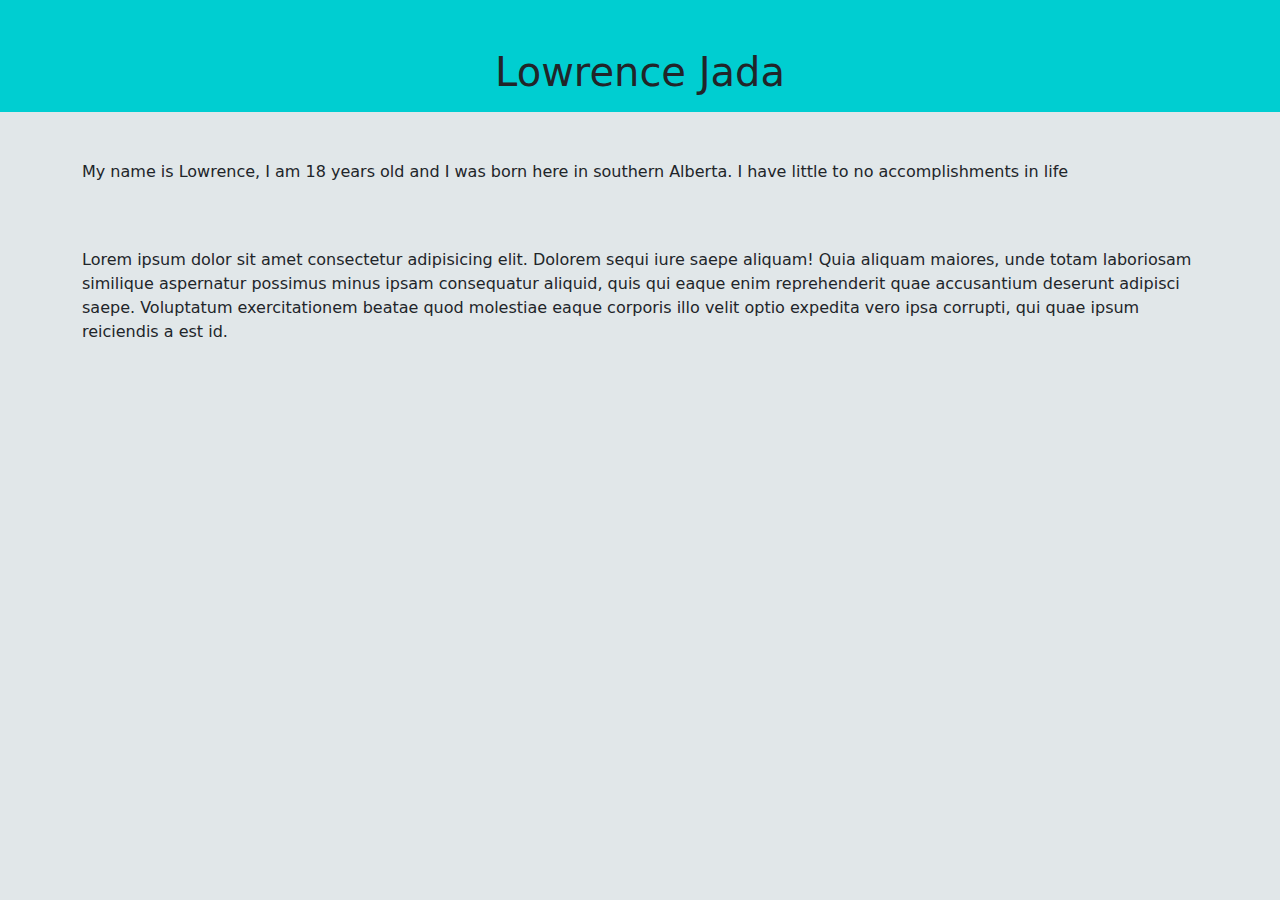
<file: index.html>
<!DOCTYPE html>
<html lang="en">
<head>
    <meta charset="UTF-8">
    <meta name="viewport" content="width=device-width, initial-scale=1.0">
    <title>My Bio Page</title>

    <link href="https://cdn.jsdelivr.net/npm/bootstrap@5.3.3/dist/css/bootstrap.min.css" rel="stylesheet">

    <link href="css/bio.css" rel="stylesheet">

     <script src="https://cdn.jsdelivr.net/npm/bootstrap@5.3.3/dist/js/bootstrap.bundle.min.js"></script>
    <link rel="stylesheet" href="https://cdnjs.cloudflare.com/ajax/libs/font-awesome/4.7.0/css/font-awesome.min.css">
</head>

<body>
<!-------------------------------------->
    <header>
        <div class="container pt-5">
            <div class="row">
                <div class="col text-center">
                    <h1>Lowrence Jada</h1>
                    <p></p>                    
                </div>
            </div>
        </div>
    </header>
<!-------------------------------------->
    <section class="aboutme">
        <div class="container pt-5">
            <div class="row">
                <div class="col-sm-12 ">
                    <p>My name is Lowrence, I am 18 years old and I was born here in southern Alberta. I have little to no accomplishments in life </p>                  
                </div>
            </div>
        </div>
    </section>
<!-------------------------------------->
    <section>
      <div class="container pt-5">
            <div class="row">
                <div class="col-sm-12 ">
                    <p>Lorem ipsum dolor sit amet consectetur adipisicing elit. Dolorem sequi iure saepe aliquam! Quia aliquam maiores, unde totam laboriosam similique aspernatur possimus minus ipsam consequatur aliquid, quis qui eaque enim reprehenderit quae accusantium deserunt adipisci saepe. Voluptatum exercitationem beatae quod molestiae eaque corporis illo velit optio expedita vero ipsa corrupti, qui quae ipsum reiciendis a est id.</p>
                </div>
            </div>
        </div>  
    </section>
<!-------------------------------------->
<footer></footer>
<!-------------------------------------->














</body>
</html>
</file>
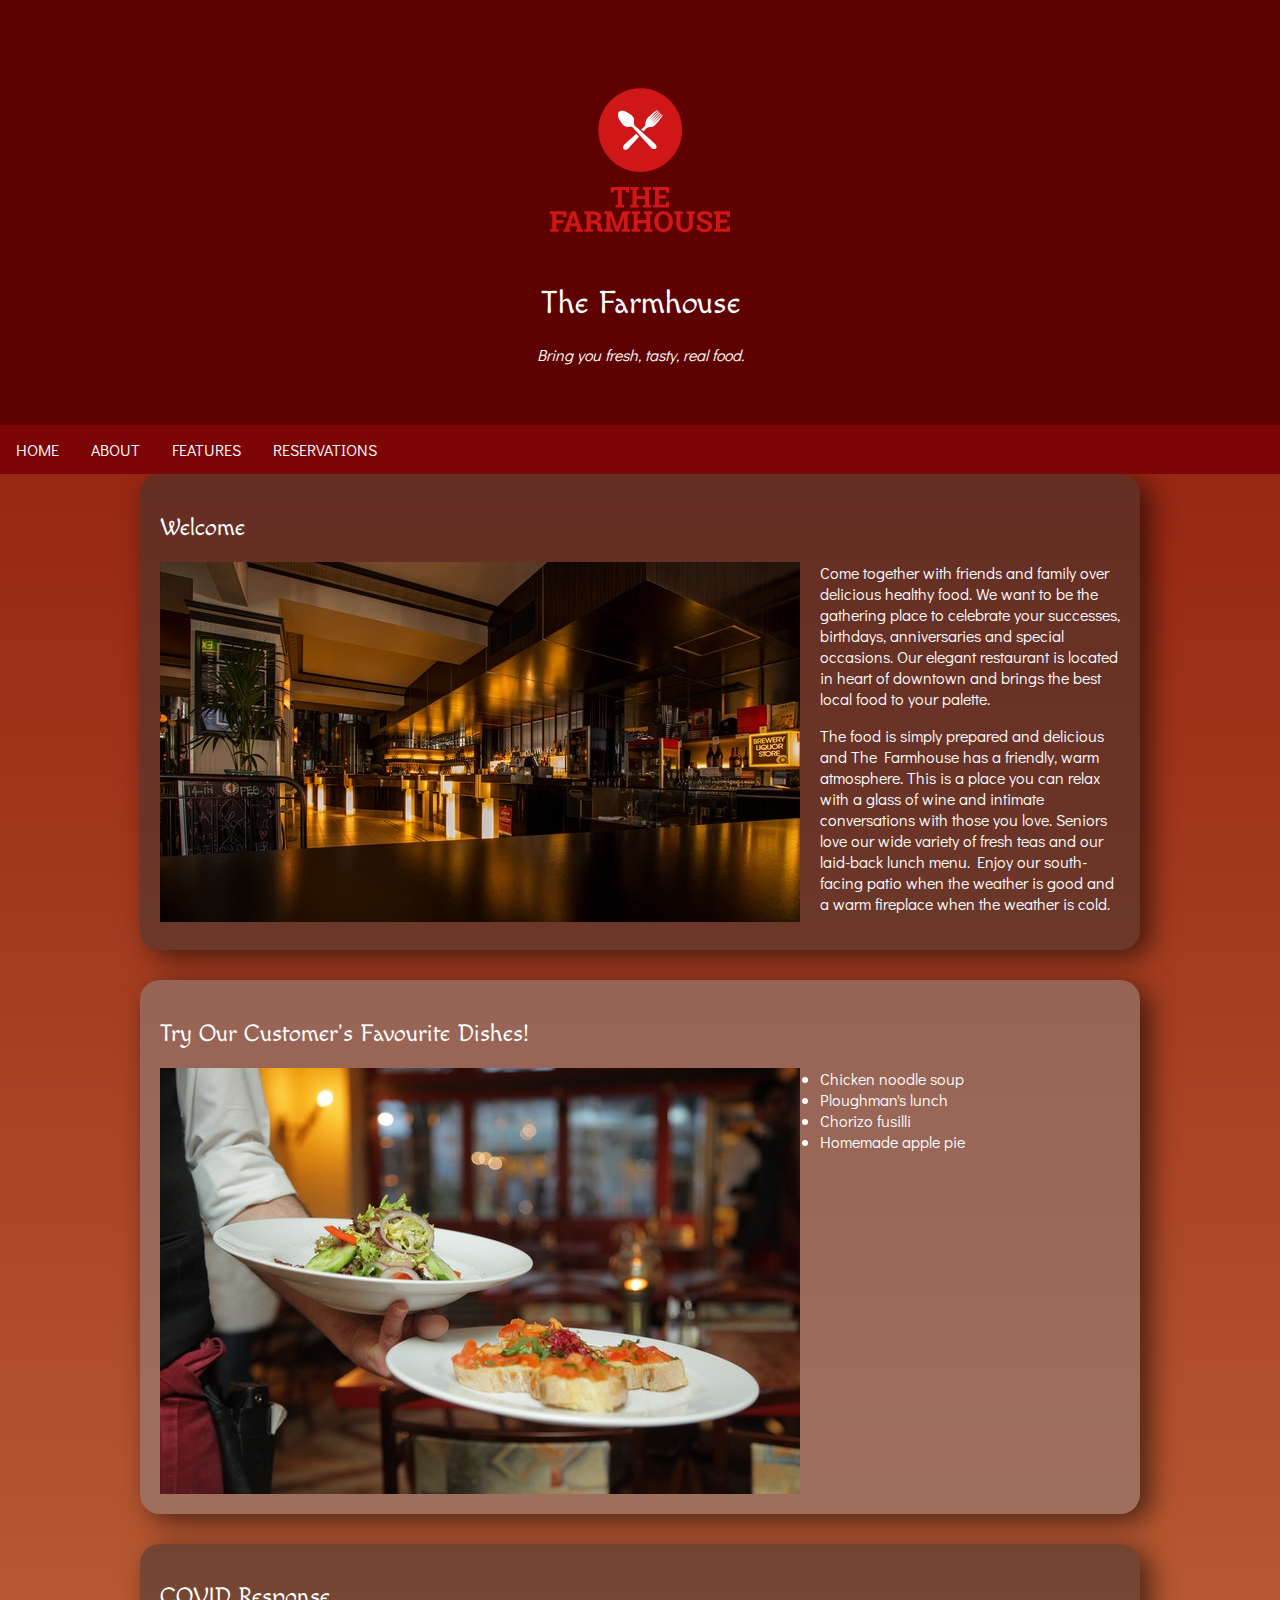
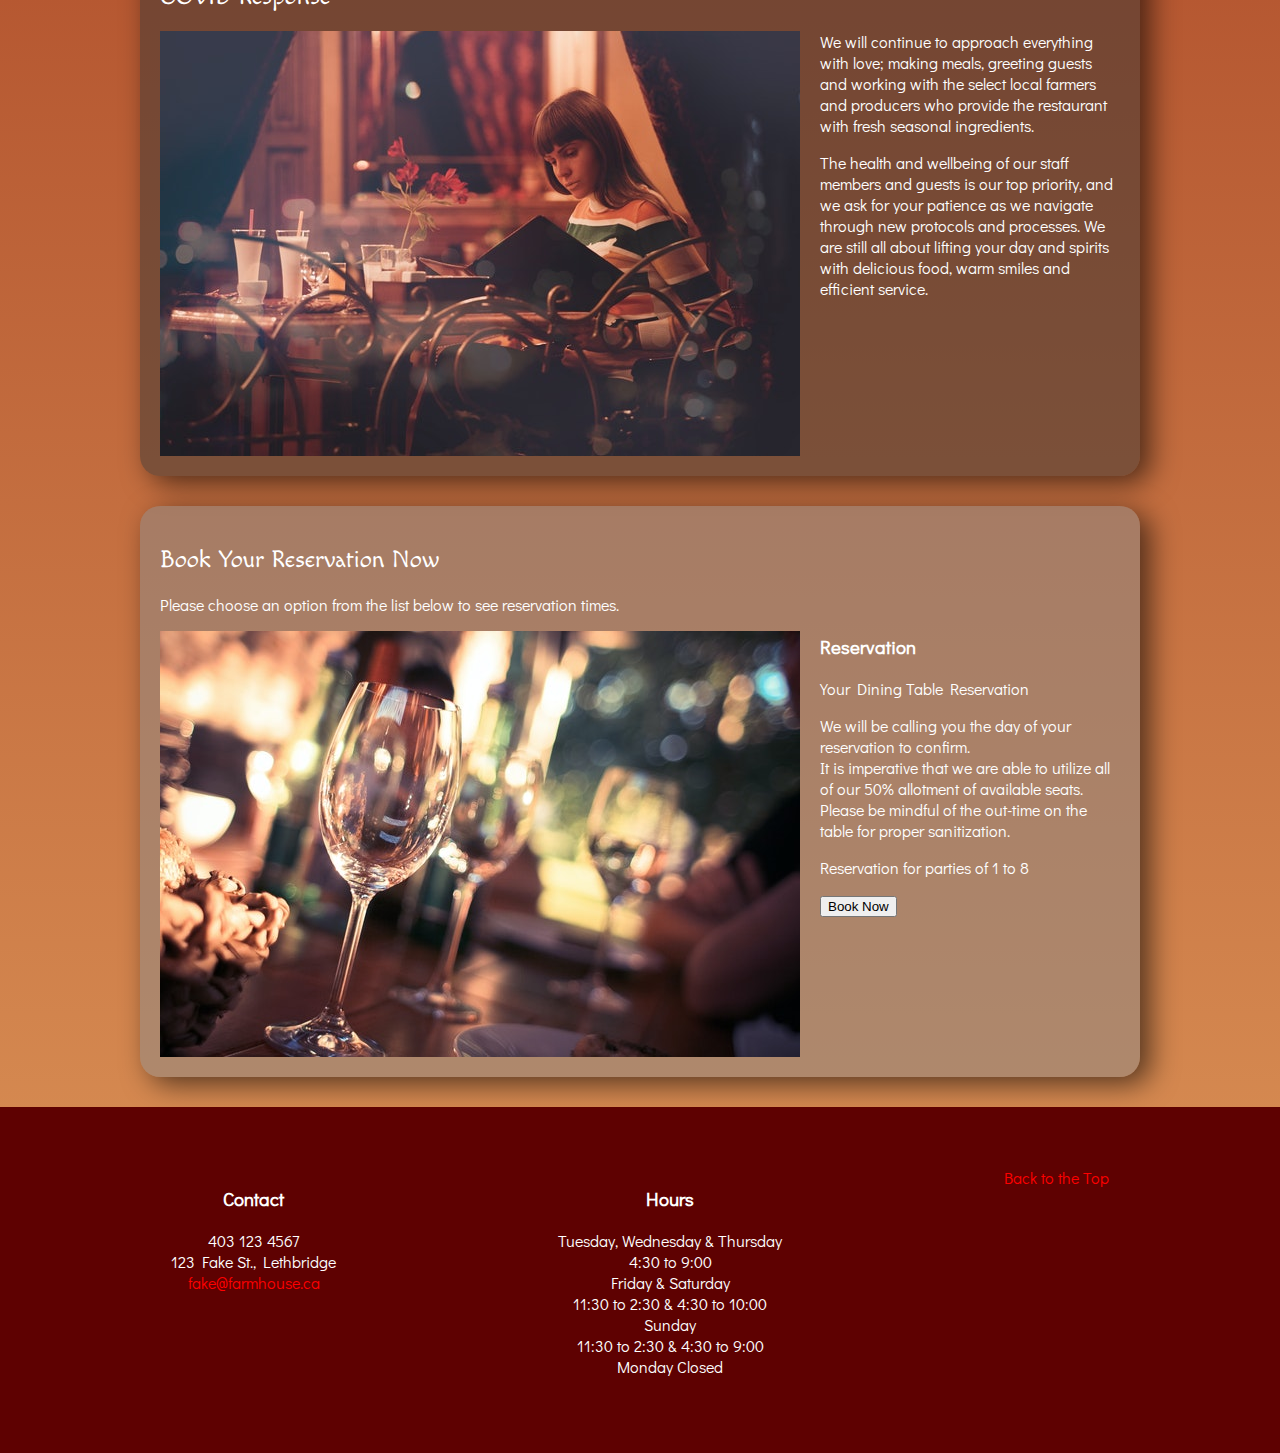
<file: 2_farmhouseStyling/index.html>
<!DOCTYPE html>
<html lang="en">

<head>
    <meta charset="UTF-8">
    <meta name="viewport" content="width=device-width, initial-scale=1.0">
    <title>The Farmhouse</title>
    <!--attach my css-->
    <link rel="stylesheet" href="css/farmhouse.css">
</head>

<body>
    <!-----header area that tells people where they are--------------->
    <header>

        <!-- logo goes here -->
        <img src="images/logoFarmhouse.png" title="The Farmhouse" alt="The Farmhouse">

        <h1>The Farmhouse</h1>

        <i>Bring you fresh, tasty, real food.</i>
        
    </header>



    <!-----------------------navigation---------------------------->
    <nav>
        <ul>
            <li><a href="#">HOME</a> </li>
            <li><a href="#">ABOUT</a></li>
            <li><a href="#">FEATURES</a></li>
            <li><a href="#">RESERVATIONS</a></li>
        </ul>
    </nav>


    <!------------------------about-------------------------------->
    <section>

        <h2>Welcome</h2>

        <img src="images/inside.jpg" title="Our elegant setting" alt="Our rustic setting">

        <p>Come together with friends and family over delicious healthy food. We want to be the gathering place to celebrate your successes, birthdays, anniversaries and special occasions. Our elegant restaurant is located in heart of downtown and brings the best local food to your palette.</p>


        <p>The food is simply prepared and delicious and The Farmhouse has a friendly, warm atmosphere. This is a place you can relax with a glass of wine and intimate conversations with those you love. Seniors love our wide variety of fresh teas and our laid-back lunch menu. Enjoy our south-facing patio when the weather is good and a warm fireplace when the weather is cold. </p>

    </section>



    <!-----------------------Features---------------------------->
    <section class="altColour">

        <h2>Try Our Customer's Favourite Dishes!</h2>

        <img src="images/food.jpg" alt="Our best food">

        <ul>
            <li>Chicken noodle soup</li>
            <li>Ploughman's lunch</li>
            <li>Chorizo fusilli</li>
            <li>Homemade apple pie</li>
        </ul>
    </section>

    <!-----------------------Health---------------------------->
    <section>

        <h2>COVID Response</h2>

        <img src="images/diner.jpg" alt="Feel safe and secure">

        <p>We will continue to approach everything with love; making meals, greeting guests and working with the select local farmers and producers who provide the restaurant with fresh seasonal ingredients.</p>

        <p>The health and wellbeing of our staff members and guests is our top priority, and we ask for your patience as we navigate through new protocols and processes. We are still all about lifting your day and spirits with delicious food, warm smiles and efficient service. </p>

    </section>


    <!-----------------------Reservations---------------------------->
    <section class="altColour">

        <h2>Book Your Reservation Now</h2>

        <p>Please choose an option from the list below to see reservation times. </p>

        <img src="images/wine.jpg" alt="Dine with us">

        <h3>Reservation</h3>

        <p>Your Dining Table Reservation</p>
        <p>We will be calling you the day of your reservation to confirm. <br>
            It is imperative that we are able to utilize all of our 50% allotment of available seats. Please be mindful of the out-time on the table for proper sanitization. </p>
        <p>Reservation for parties of 1 to 8</p>
        <button>Book Now</button>


    </section>


    <!-----------------------Footer---------------------------->
    <footer class="container">
        <div>
            <h3>Contact</h3>
            <p>403 123 4567<br>
                123 Fake St., Lethbridge<br>
                <a href="mailto:noone@gmail.com">fake@farmhouse.ca</a>
            </p>
        </div>
        <div>
            <h3>Hours</h3>
            <p>Tuesday, Wednesday &amp; Thursday <br>
                4:30 to 9:00<br>
                Friday &amp; Saturday <br>
                11:30 to 2:30 &amp; 4:30 to 10:00<br>
                Sunday <br>
                11:30 to 2:30 &amp; 4:30 to 9:00<br>
                Monday Closed
            </p>
        </div>
        <div>
            <a href="#">Back to the Top</a>
        </div>
    </footer>

</body>

</html>
</file>
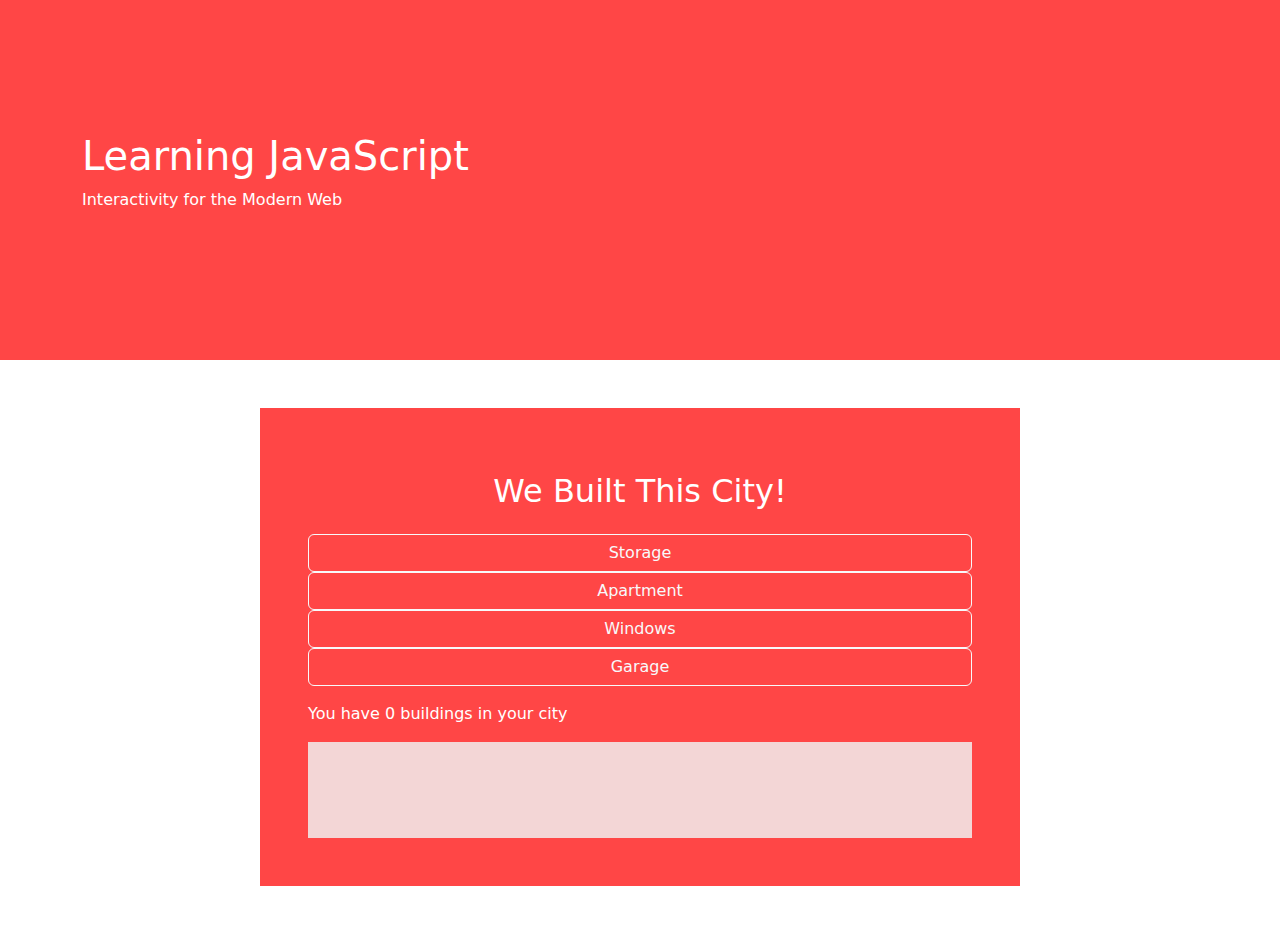
<file: buttonClickCity/index.html>
<!DOCTYPE html>
<html lang="en">
  <head>
    <meta charset="UTF-8" />
    <meta http-equiv="X-UA-Compatible" content="IE=edge" />
    <meta name="viewport" content="width=device-width, initial-scale=1.0" />

    <title>Intro to Javascript</title>

    <!-- Latest compiled and minified CSS -->
    <link
      href="https://cdn.jsdelivr.net/npm/bootstrap@5.3.3/dist/css/bootstrap.min.css"
      rel="stylesheet"
    />

    <!-- My CSS -->
    <link rel="stylesheet" href="css/build.css" />

    <!-- Latest compiled JavaScript -->
    <script src="https://cdn.jsdelivr.net/npm/bootstrap@5.3.3/dist/js/bootstrap.bundle.min.js"></script>
  </head>

  <body>
    <!----------------------------- Header -------------------------------------------->
    <header class="bg-main">
      <div class="container">
        <div class="row align-items-center customHeight">
          <div class="col-sm-6 text-white">
            <h1>Learning JavaScript</h1>
            <p>Interactivity for the Modern Web</p>
          </div>
        </div>
      </div>
    </header>

    <section>
      <div class="container py-5">
        <div class="row">
          <div id="column1" class="col-sm-8 mx-auto bg-main p-5 text-white">
            <!---------------------The column where things will change!----------------------->
            <h2 class="text-center py-3">We Built This City!</h2>

            <!-- Form with only a button that will call a Javascript function -->
            <form action="javascript:storageBuild();">
              <div class="d-grid">
                <button type="submit" class="btn btn-outline-light btn-block">
                  Storage
                </button>
              </div>
            </form>
            <!-- Form with only a button that will call a different Javascript function -->
            <form action="javascript:Apartment();">
              <div class="d-grid">
                <button type="submit" class="btn btn-outline-light btn-block">
                  Apartment
                </button>
              </div>
            </form>
            <!-- Form with only a button that will call a third Javascript function -->
            <form action="javascript:Windows();">
              <div class="d-grid">
                <button type="submit" class="btn btn-outline-light btn-block">
                  Windows
                </button>
              </div>
            </form>
            <!--------------------------------------------------------------------->
            <form action="javascript:Garage();">
              <div class="d-grid">
                <button type="submit" class="btn btn-outline-light btn-block">
                  Garage
                </button>
              </div>
            </form>
            <!-- Div that will display a message about how many buildings the user put into the city -->
            <div id="city" class="my-3"></div>

            <!-- Div that will display the buildings the user put into the city -->
            <div id="cityGraphic" class="bg_city p-5"></div>
          </div>
        </div>
      </div>
    </section>

    <!---------------------Your Custom Javascript----------------------->
    <script src="js/build.js"></script>
  </body>
</html>
</file>
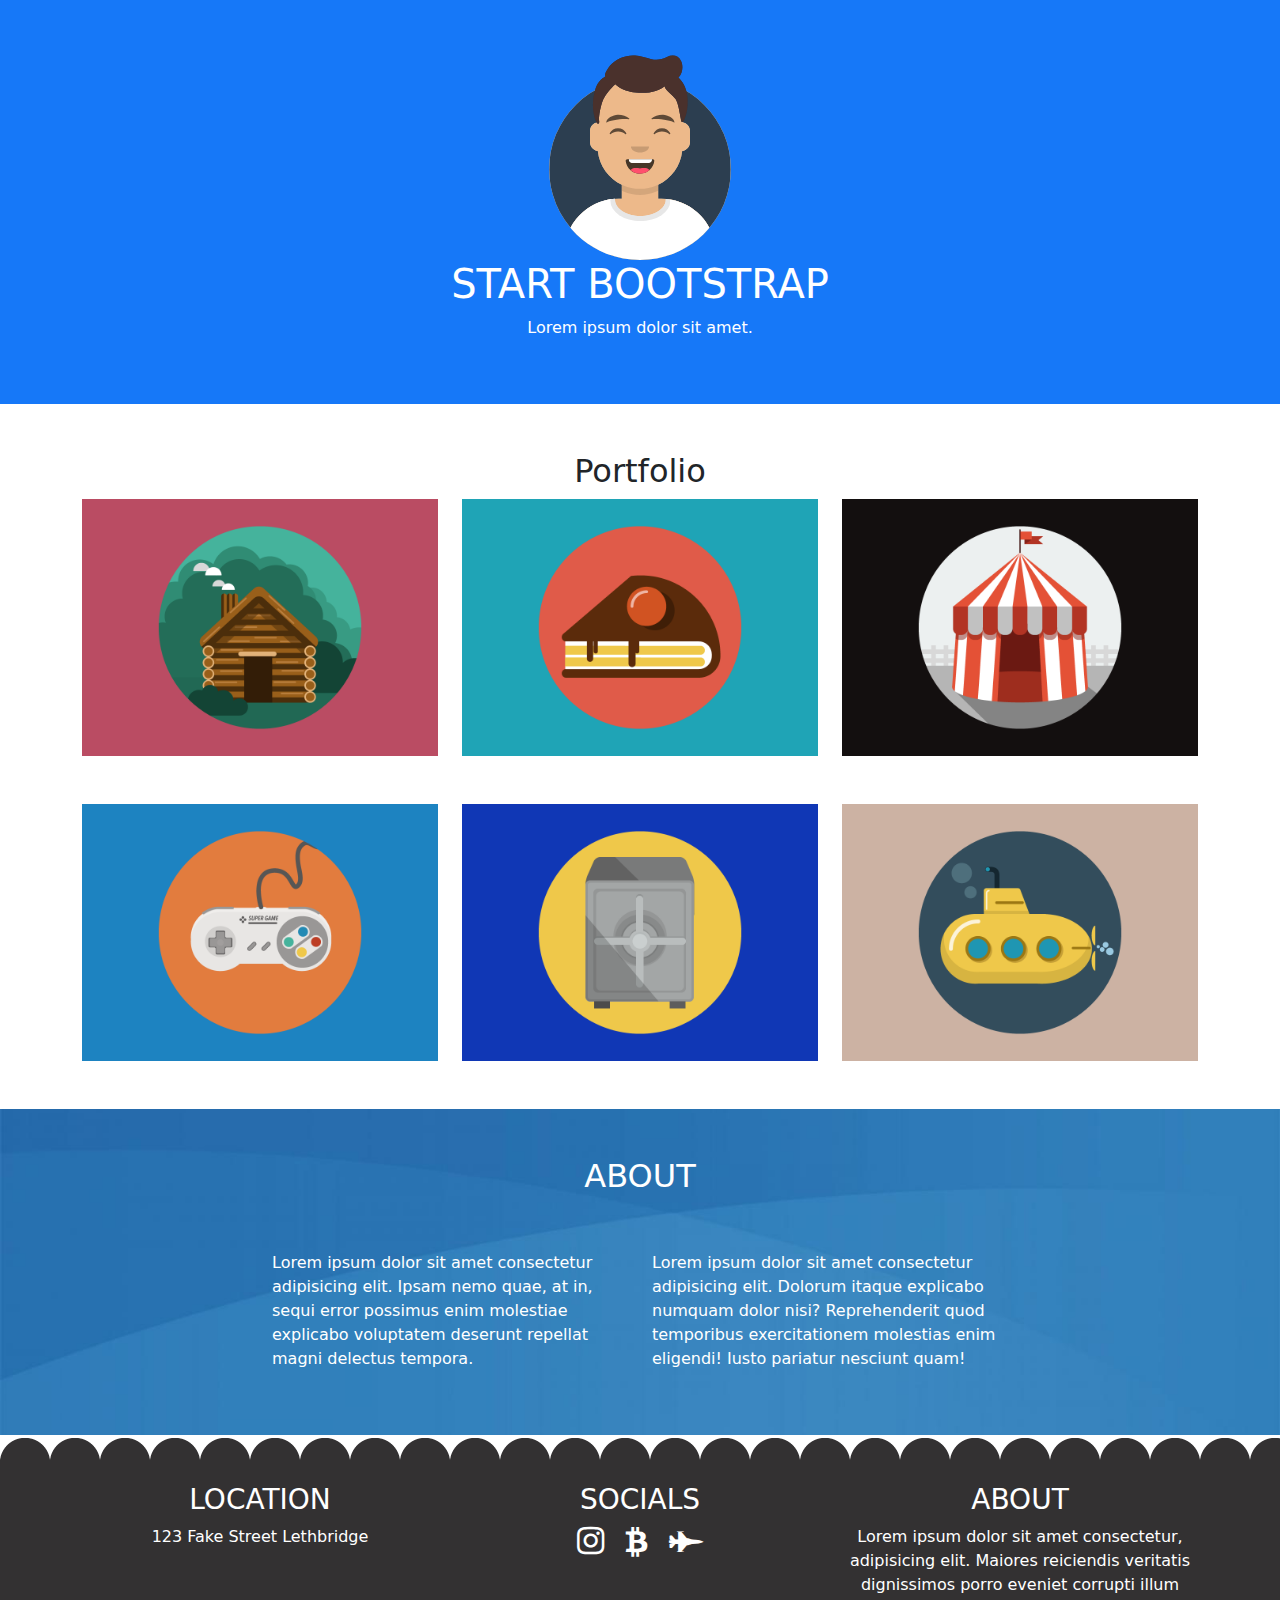
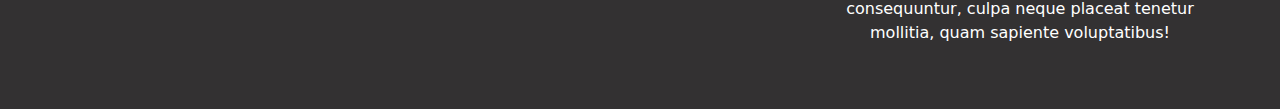
<file: introBSDayOne/index.html>
<!DOCTYPE html>
<html lang="en">

<head>
    <meta charset="UTF-8">
    <meta name="viewport" content="width=device-width, initial-scale=1.0">
    <title>Intro to Bootstrap</title>

    <!-- Latest compiled and minified CSS -->
    <link href="https://cdn.jsdelivr.net/npm/bootstrap@5.3.3/dist/css/bootstrap.min.css" rel="stylesheet">

    <!--My custom CSS-->
    <link href="css/customLooks.css" rel="stylesheet">

    <!-- Latest compiled JavaScript -->
    <script src="https://cdn.jsdelivr.net/npm/bootstrap@5.3.3/dist/js/bootstrap.bundle.min.js"></script>
    <link rel="stylesheet" href="https://cdnjs.cloudflare.com/ajax/libs/font-awesome/4.7.0/css/font-awesome.min.css">
</head>


<body>

    <!----------------------------Header-------------------------------->
    <header>
        <div class="container-fluid">
            <!--always in a container goes a row-->
            <div class="row">
                <!--always in a row goes a column-->
                <div class="col-sm-12 text-center text-white p-5">
                    <img src="bsImages/avatars.svg" alt="Avatar Spokesperson" width="200">
                    <h1 class="text-uppercase">Start Bootstrap</h1>
                    <p>Lorem ipsum dolor sit amet.</p>
                </div><!--end column-->
            </div><!--end row-->
        </div> <!--end container-->
    </header>

    <!-----------------------------Portfolio Section------------------>
    <section>
        <div class="container">
            <div class="row mt-5">
                <div class="col-sm-12 text-center">
                    <h2>Portfolio</h2>
                </div><!--end col-->
            </div><!--ends row-->

            <div class="row">
                <!--left column-->
                <div class="col-sm-4">
                    <img class="img-fluid" src="bsImages/cabin.png" alt="Cabin">
                </div>
                <!--middle-->
                <div class="col-sm-4">
                    <img class="img-fluid" src="bsImages/cake.png" alt="Cake">
                </div>
                <!--right-->
                <div class="col-sm-4">
                    <img class="img-fluid" src="bsImages/circus.png" alt="Circus">
                </div>
            </div><!--ends 2nd row-->

            <div class="row my-5">
                <!--left column-->
                <div class="col-sm-4">
                    <img class="img-fluid" src="bsImages/game.png" alt="Game Controller">
                </div>
                <!--middle-->
                <div class="col-sm-4">
                    <img class="img-fluid" src="bsImages/safe.png" alt="Cake">
                </div>
                <!--right-->
                <div class="col-sm-4">
                    <img class="img-fluid" src="bsImages/submarine.png" alt="Submarine">
                </div>
            </div><!--ends 3rd row-->
            
        </div><!--end container-->
    </section>


    <section>
    </section>

<!----------------------------------------------------------->

<section id="about">
    <div class="container text-white py-5">
        <div class="row">
            <div class="col-sm-12 text-center">
                <h2>ABOUT</h2>
            </div><!--ends column-->
        </div><!--ends row 1-->
    

    <div class="row mt-5">
        <div class="col-sm-4 offset-sm-2">
            <p>Lorem ipsum dolor sit amet consectetur adipisicing elit. Ipsam nemo quae, at in, sequi error possimus enim molestiae explicabo voluptatem deserunt repellat magni delectus tempora.</p>
        </div><!--left -->
        <div class="col-sm-4">
           <p>Lorem ipsum dolor sit amet consectetur adipisicing elit. Dolorum itaque explicabo numquam dolor nisi? Reprehenderit quod temporibus exercitationem molestias enim eligendi! Iusto pariatur nesciunt quam!</p>  
        </div><!--right-->
    </div><!--ends row 2-->


    </div><!--ends container-->
</section>


<footer>
    <div class="container py-5">
        <div class="row text-center text-white">
            <div class="col-sm-4">
                <h3>LOCATION</h3>
                <p>123 Fake Street Lethbridge</p>
            </div><!--column 1 end-->
            <div class="col-sm-4">
                <h3>SOCIALS</h3>
                <i class="fa fa-instagram fa-2x fa-spin"></i>
                <i class="fa fa-btc mx-3 fa-2x fa-spin"></i>
                <i class="fa fa-fighter-jet fa-2x fa-spin"></i>
            </div><!--column 2 end-->
            <div class="col-sm-4"> 
                <h3>ABOUT</h3>
                <p>Lorem ipsum dolor sit amet consectetur, adipisicing elit. Maiores reiciendis veritatis dignissimos porro eveniet corrupti illum consequuntur, culpa neque placeat tenetur mollitia, quam sapiente voluptatibus!</p>
            </div><!--column 3 end-->
        </div><!--row end-->
    </div><!--container end-->
</footer>







</body>
</html>
</file>
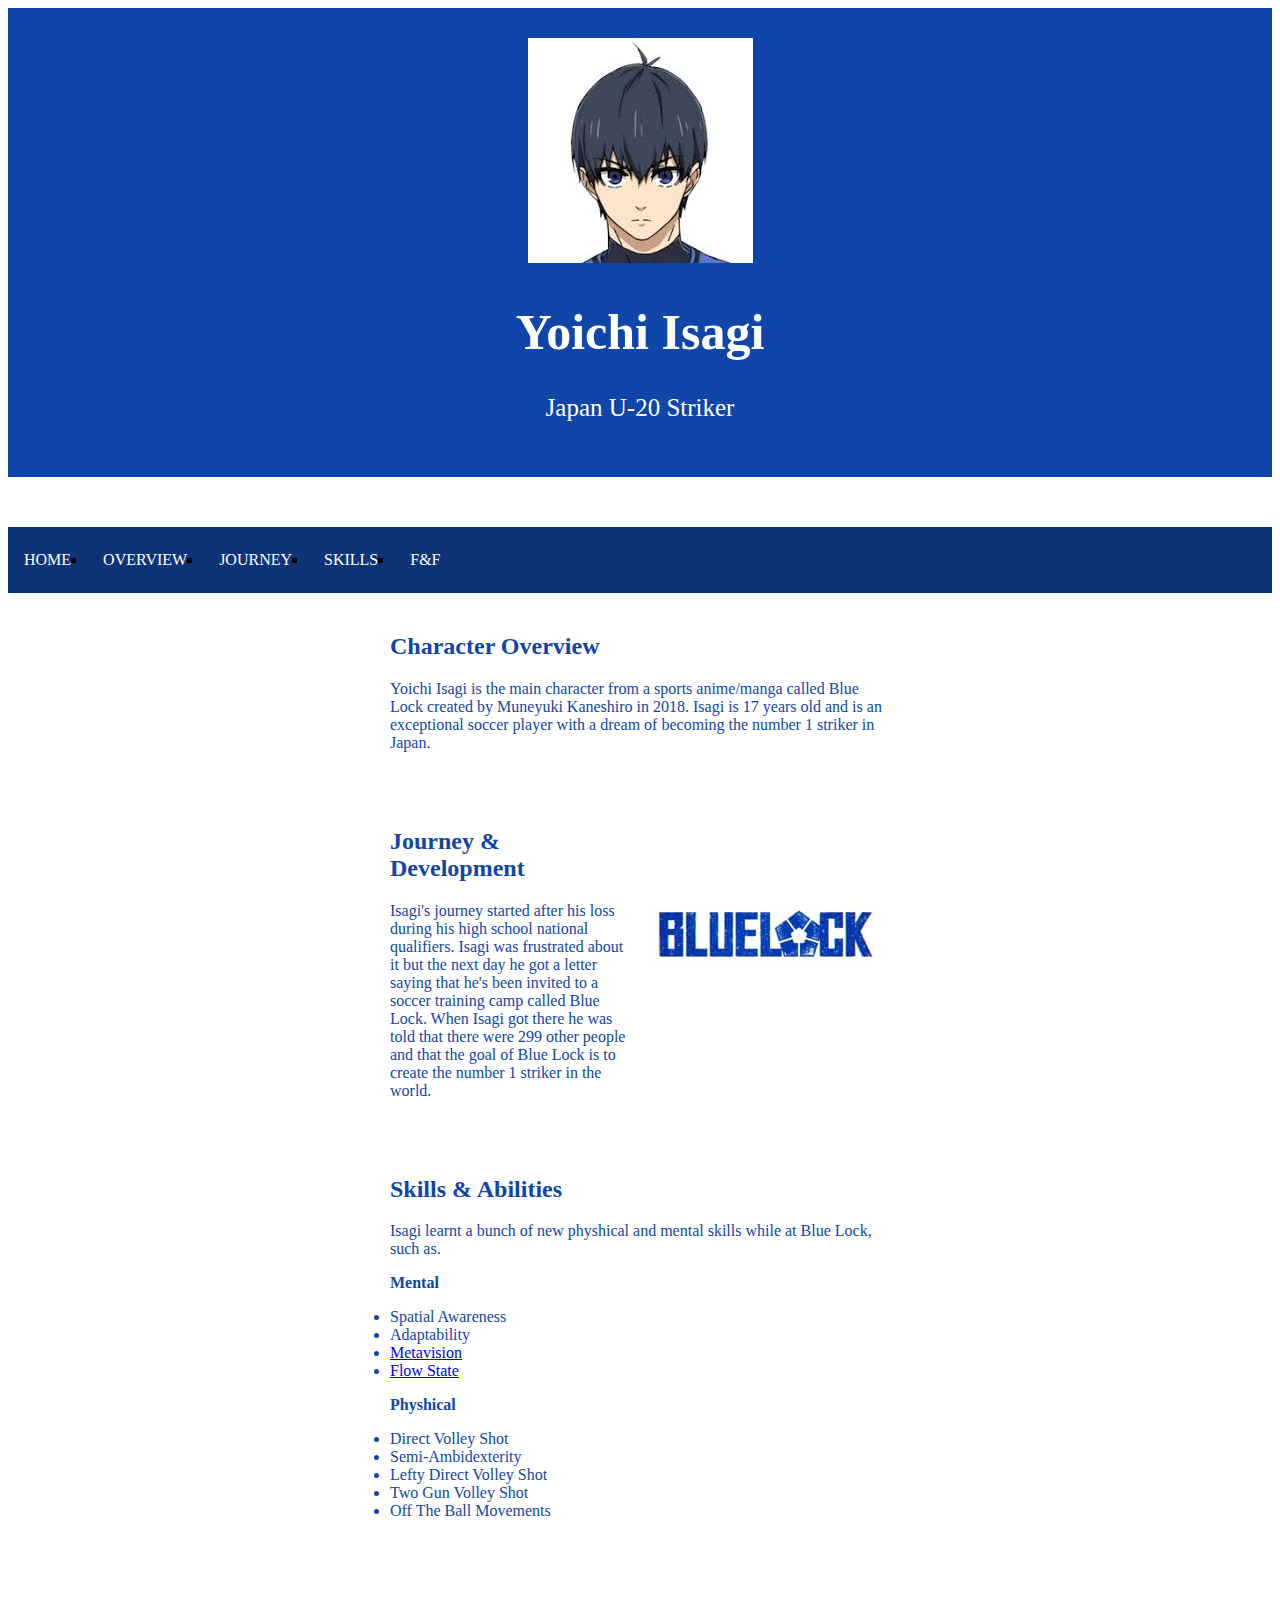
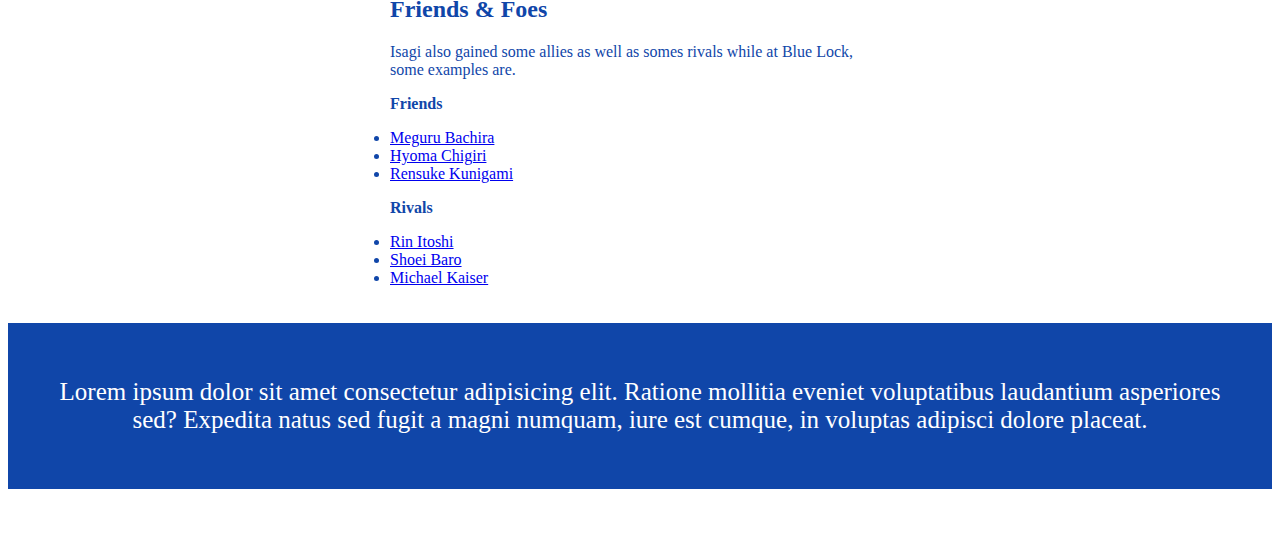
<file: Lowrence_Fictional/Yoichi Isagi Webpage.html>
<!DOCTYPE html>
<!-- saved from url=(0046)http://127.0.0.1:5500/character/Character.html -->
<html lang="en"><head><meta http-equiv="Content-Type" content="text/html; charset=UTF-8">
    
    <meta name="viewport" content="width=device-width, initial-scale=1.0">
    <title>Yoichi Isagi Webpage</title>
    <link rel="stylesheet" href="./Yoichi Isagi Webpage_files/char.css">
</head>
<body>
<header>
    <div class="yeh">
    <img src="./Yoichi Isagi Webpage_files/images" alt="picture of yoichi isagi"></div>
    <h1>Yoichi Isagi</h1> 
    <p>Japan U-20 Striker</p>

    
  </header>  
    <nav>
        <ul>
    <li><a href="http://127.0.0.1:5500/character/Character.html#">HOME</a></li>
    <li><a href="http://127.0.0.1:5500/character/Character.html#Character%20Overview">OVERVIEW</a></li>
    <li><a href="http://127.0.0.1:5500/character/Character.html#Journey%20&amp;%20Development">JOURNEY</a></li>
    <li><a href="http://127.0.0.1:5500/character/Character.html#Skills%20&amp;%20Abilities">SKILLS</a></li>
    <li><a href="http://127.0.0.1:5500/character/Character.html#Friends%20&amp;%20Foes">F&amp;F</a></li>
        </ul>
    </nav>

    
<section id="Character Overview">
    <h2>Character Overview</h2>
    <p>Yoichi Isagi is the main character from a sports anime/manga called Blue Lock created by Muneyuki Kaneshiro in 2018. Isagi is 17 years old and is an exceptional soccer player with a dream of becoming the number 1 striker in Japan. </p>
    
</section>
<section id="Journey &amp; Development"><div class="image">
    <img src="./Yoichi Isagi Webpage_files/682e0e18c7fc4bd79f81175402c4bb3f.jpg">
</div>
    <h2>Journey &amp; Development</h2>
    <p>Isagi's journey started after his loss during his high school national qualifiers. Isagi was frustrated about it but the next day he got a letter saying that he's been invited to a soccer training camp called Blue Lock. When Isagi got there he was told that there were 299 other people and that the goal of Blue Lock is to create the number 1 striker in the world.</p>

</section>
<section id="Skills &amp; Abilities">
    <h2>Skills &amp; Abilities</h2>
    <p>Isagi learnt a bunch of new physhical and mental skills while at Blue Lock, such as.
        <ui>
            </ui></p><p><b>Mental</b></p>
            <li>Spatial Awareness</li>
            <li>Adaptability</li>
            <li><a href="https://bluelock.fandom.com/wiki/Metavision" target="_blank">Metavision</a></li>
            <li><a href="https://bluelock.fandom.com/wiki/Flow" target="_blank">Flow State</a></li>
            <p><b>Physhical</b></p>
            <li>Direct Volley Shot</li> 
            <li>Semi-Ambidexterity</li>
            <li>Lefty Direct Volley Shot</li>
            <li>Two Gun Volley Shot</li>
            <li>Off The Ball Movements</li> 
        
<p></p>
</section>
<section id="Friends &amp; Foes">
    <h2>Friends &amp; Foes</h2>
    <p>Isagi also gained some allies as well as somes rivals while at Blue Lock, some examples are.
    <ui>
        </ui></p><p><b>Friends</b></p>
        <li><a href="https://bluelock.fandom.com/wiki/Meguru_Bachira" target="_blank">Meguru Bachira</a></li>
        <li><a href="https://bluelock.fandom.com/wiki/Hyoma_Chigiri" target="_blank">Hyoma Chigiri</a></li>
        <li><a href="https://bluelock.fandom.com/wiki/Rensuke_Kunigami" target="_blank">Rensuke Kunigami</a></li>
        <p><b>Rivals</b></p>
        <li><a href="https://bluelock.fandom.com/wiki/Rin_Itoshi" target="_blank">Rin Itoshi</a></li>
        <li><a href="https://bluelock.fandom.com/wiki/Shoei_Baro" target="_blank">Shoei Baro</a></li>
        <li><a href="https://bluelock.fandom.com/wiki/Michael_Kaiser" target="_blank">Michael Kaiser</a></li>
    
    <p></p>
</section>

<footer>
    <p>Lorem ipsum dolor sit amet consectetur adipisicing elit. Ratione mollitia eveniet voluptatibus laudantium asperiores sed? Expedita natus sed fugit a magni numquam, iure est cumque, in voluptas adipisci dolore placeat.</p>
</footer>
<!-- Code injected by live-server -->
<script>
	// <![CDATA[  <-- For SVG support
	if ('WebSocket' in window) {
		(function () {
			function refreshCSS() {
				var sheets = [].slice.call(document.getElementsByTagName("link"));
				var head = document.getElementsByTagName("head")[0];
				for (var i = 0; i < sheets.length; ++i) {
					var elem = sheets[i];
					var parent = elem.parentElement || head;
					parent.removeChild(elem);
					var rel = elem.rel;
					if (elem.href && typeof rel != "string" || rel.length == 0 || rel.toLowerCase() == "stylesheet") {
						var url = elem.href.replace(/(&|\?)_cacheOverride=\d+/, '');
						elem.href = url + (url.indexOf('?') >= 0 ? '&' : '?') + '_cacheOverride=' + (new Date().valueOf());
					}
					parent.appendChild(elem);
				}
			}
			var protocol = window.location.protocol === 'http:' ? 'ws://' : 'wss://';
			var address = protocol + window.location.host + window.location.pathname + '/ws';
			var socket = new WebSocket(address);
			socket.onmessage = function (msg) {
				if (msg.data == 'reload') window.location.reload();
				else if (msg.data == 'refreshcss') refreshCSS();
			};
			if (sessionStorage && !sessionStorage.getItem('IsThisFirstTime_Log_From_LiveServer')) {
				console.log('Live reload enabled.');
				sessionStorage.setItem('IsThisFirstTime_Log_From_LiveServer', true);
			}
		})();
	}
	else {
		console.error('Upgrade your browser. This Browser is NOT supported WebSocket for Live-Reloading.');
	}
	// ]]>
</script>

</body></html>
</file>
<file: css/bio.css>
header{
    background-color: darkturquoise;
    
}
   
section.aboutme img{
float: right;
}

section img{
    float: left;
    padding-right: 4%;
}

footer{
    background-color: darkturquoise;
}

body{
    background-color: rgb(225, 231, 233);
}
</file>
<file: 2_farmhouseStyling/css/farmhouse.css>
@import url('https://fonts.googleapis.com/css2?family=Didact+Gothic&family=Macondo&display=swap');



/*header
background colour
center content
make space inside - padding
text colour
*/
header,
footer {
    background-color: #5e0101;
    text-align: center;
    padding: 60px;
    color: white;
}

body {
    /*default background colour for the page*/
    background: #de9759;
    background: linear-gradient(0deg, rgba(222, 151, 89, 1) 0%, rgba(138, 19, 6, 1) 100%);
    /*gets rid of default page gap at side of window*/
    margin: 0;
    padding: 0;
    /*default font*/
    font-family: "Didact Gothic", sans-serif;
    font-weight: 400;
    font-style: normal;
}

h1,
h2 {
    font-family: "Macondo", cursive;
    font-weight: 400;
    font-style: normal;
}

section {
    background-color: rgba(51, 51, 51, 0.5);
    /*limit the width*/
    max-width: 960px;
    /*margin centering*/
    margin: auto;
    color: white;
    /*this is space inside the section*/
    padding: 20px;
    /*section expands to big enough for all the content*/
    overflow: hidden;
    /*push the following section down by 30px*/
    margin-bottom: 30px;
    /*drop shadow*/
    -webkit-box-shadow: 10px 7px 28px 0px rgba(0, 0, 0, 0.6);
    box-shadow: 10px 7px 28px 0px rgba(0, 0, 0, 0.6);
    /*rounded corners*/
    -webkit-border-radius: 20px;
    -moz-border-radius: 20px;
    border-radius: 20px;
}

section img {
    float: left;
    /*pushes the text off the side of the pictures*/
    padding-right: 20px;
}

/*classes are reusable bit of CSS that you can use multiple times*/

.altColour {
    background-color: rgba(138, 138, 138, 0.5);
    /* opacity: 0.5; */
}

/*************************navbar*********************/
nav ul {
    list-style-type: none;
    margin: 0;
    padding: 0;
    overflow: hidden;
    background-color: rgb(124, 5, 5);
}

nav ul li {
    float: left;
}

nav ul li a:link,
nav ul li a:visited {
    display: block;
    color: white;
    text-align: center;
    padding: 14px 16px;
    text-decoration: none;
}

nav ul li a:hover {
    background-color: #db4a4a;
}

nav {
  position: sticky;
  top: 0;
}

/***********************links*********************/
/* unvisited link */
a:link {
    color: red;
    text-decoration: none;
}

/* visited link */
a:visited {
    color: rgb(240, 144, 19);
}

/* mouse over link */
a:hover {
    color: hotpink;
    text-decoration: underline;
}

/* selected link */
a:active {
    color: rgb(248, 93, 55);
}

/******************columns***********************/
.container{
    display: grid;
    grid-template-columns: auto auto auto;
}
</file>
<file: buttonClickCity/css/build.css>
/* Class for setting height to 40% of the viewport */
.customHeight{
    height:40vh;
}
/* main background colour */
.bg-main{
    background-color: rgb(255, 70, 70);
}

/* background colour for behind the city */
.bg_city{
    background-color: rgb(243, 214, 214)
}
</file>
<file: introBSDayOne/css/customLooks.css>
header,#about{
    background-color: rgb(22, 120, 248);
}

footer{
    background-color: #333132;
    background-image: url(../bsImages/backgrounds/scallopWhite.png);
    background-repeat: repeat-x;

}

#about{
    background-image: url(../bsImages/backgrounds/Abstract-blue_0.jpg);
    background-repeat: no-repeat;
    background-size: cover;
    background-position: center;
}
</file>
<file: Lowrence_Fictional/Yoichi Isagi Webpage_files/char.css>
header{
    background-color: #1046A9;
    padding: 30px;
    text-align: center;
    color: rgb(255, 255, 255);
    font-size: 25px;
    margin-bottom: 50px;
    font-family: Cambria, Cochin, Georgia, Times, 'Times New Roman', serif;
    
}
/***************************/
footer{
    background-color: #1046A9;
    padding: 30px;
    text-align: center;
    color: rgb(255, 255, 255);
    font-size: 25px;
    margin-bottom: 50px;
    font-family: Cambria, Cochin, Georgia, Times, 'Times New Roman', serif;}
/***************************/
section{
    margin: auto;
    max-width: 500px;
    background-color: rgb(255, 255, 255);
    padding: 20px;
    color: #1046A9;
    
}
/**************************/
body{
    background-color: rgb(255, 255, 255);

}   
/**************************/
nav ul {
  list-style-type: square;
  margin: 0px;
  padding: 0px;
  overflow: hidden;
  background-color: #0e3377;
}
/**************************/
nav ul li {
  float: left;
}
/**************************/
nav ul li a {
  display: block;
  color: white;
  text-align: center;
  padding: 24px 16px;
  text-decoration: none;
}
/**************************/
nav ul li a:hover {
  background-color: #0c22a0;
}
/**************************/
nav {
  position: sticky;
  top: 0;
}
/**************************/
.image{
  float: right;
}
/**************************/
</file>
